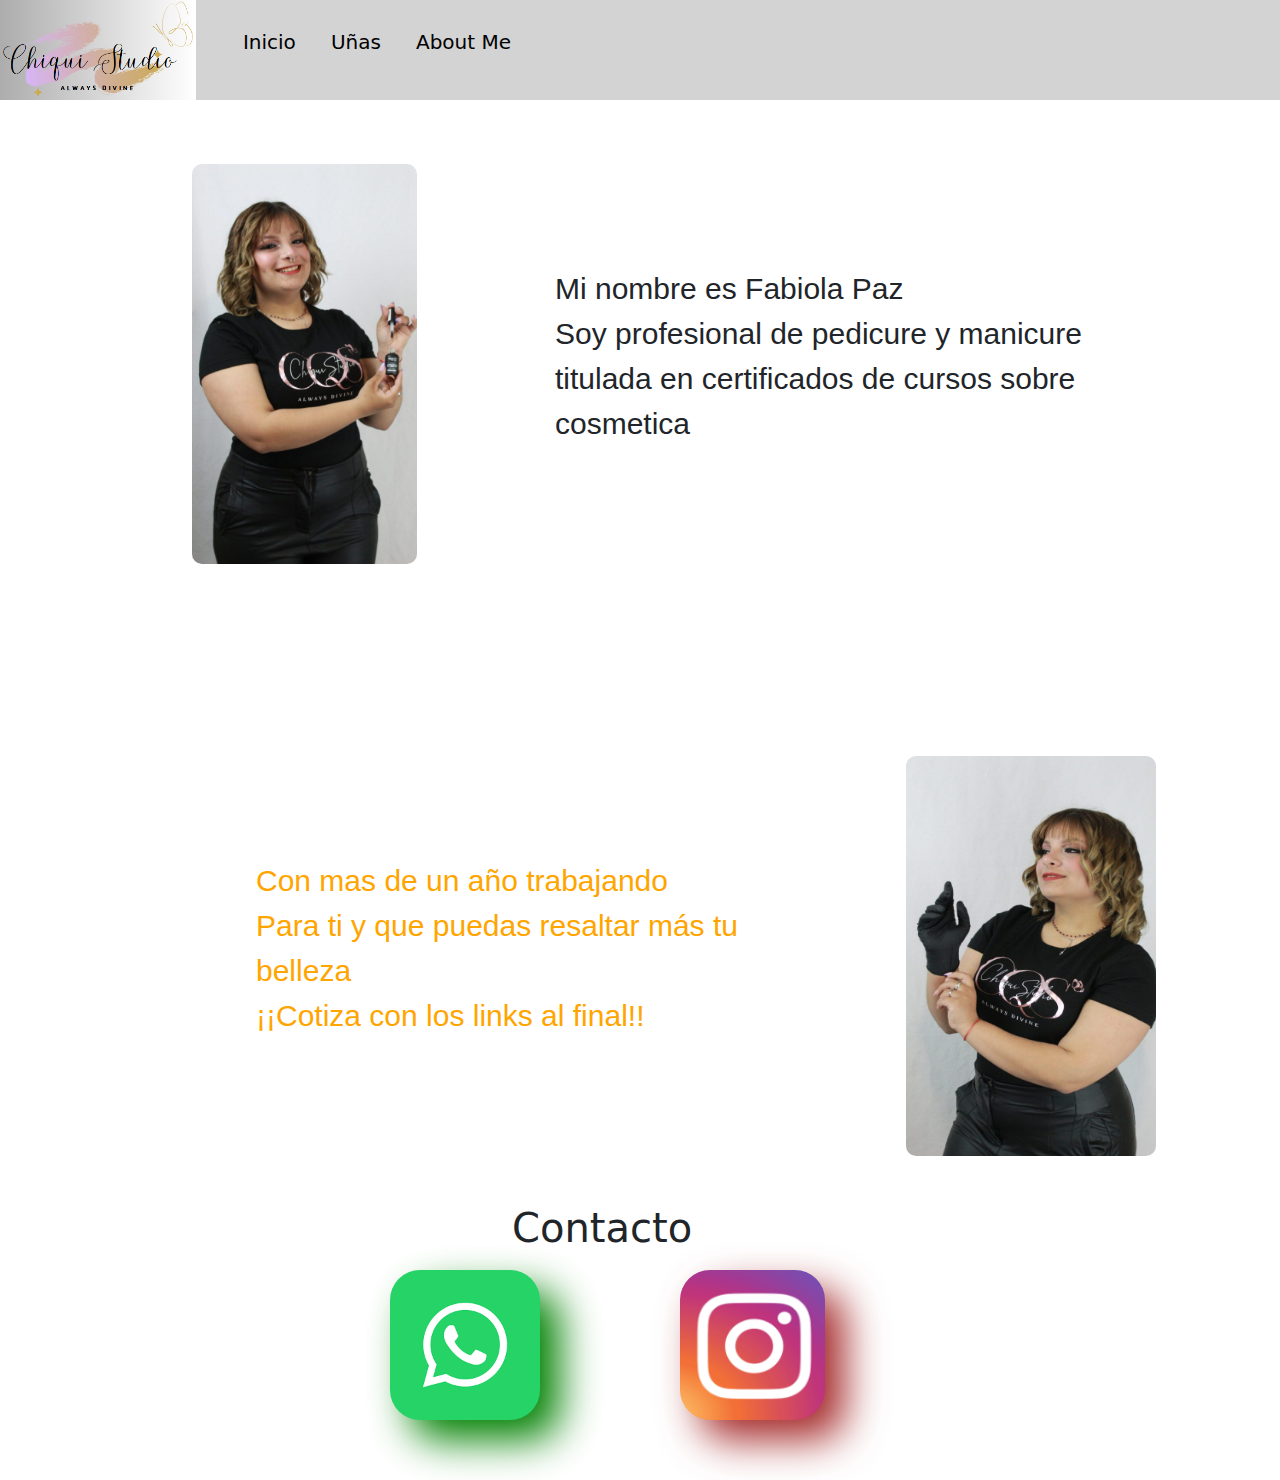
<file: class/aboutMe.html>
<!DOCTYPE html>
<html lang="es">
<head>
    <meta charset="UTF-8">
    <meta name="viewport" content="width=device-width, initial-scale=1.0">
    <meta name="author" content="Stromll">
    <meta name="description" content="Pagina dependiennte de ChiquiStudio">
    <meta name="keywords" content="uñas, pedicure, softgel, esmalte, polygel, manicure, estetica, belleza">
    <title>About me </title>
    <link rel="stylesheet" href="../assets/css/style.css">
    <link href="https://cdn.jsdelivr.net/npm/bootstrap@5.3.3/dist/css/bootstrap.min.css" rel="stylesheet" integrity="sha384-QWTKZyjpPEjISv5WaRU9OFeRpok6YctnYmDr5pNlyT2bRjXh0JMhjY6hW+ALEwIH" crossorigin="anonymous">
</head>
<body>
<header class="header">
        <div class="logo">
            <img src="../assets/img/logo con fondo.png">
        </div>
        <nav class="nav-links">
            <ul>
                <li><a href="../index.html">Inicio</a></li>
                <li><a href="../class/uñasALL.html">Uñas</a></li>
                <li><a href="../class/aboutMe.html">About Me</a></li>
            </ul>
        </nav>
</header>
<div class="imgP">
    
</div>
<section class="contenedor2">
    <img src="../assets/img/perfil2.jpg">
    <p> Mi nombre es Fabiola Paz <br>
        Soy profesional de pedicure y manicure <br>
        titulada en certificados de cursos sobre cosmetica
    </p>
</section>
<section class="container3">
    
    <p style="color: orange;"> Con mas de un año trabajando  <br>
        Para ti y que puedas resaltar más tu belleza  <br>
        ¡¡Cotiza con los links al final!!
    </p>
    <img src="../assets/img/perfil1.jpg">
    
</section><br><br>
<h1>Contacto </h1>
<footer class="Pie">
<a href="https://api.whatsapp.com/send/?phone=56982666198&text&type=phone_number&app_absent=0" target="_blank"><img src="../assets/img/iconoWSS.png" style="width: 150px; filter: drop-shadow(20px 20px 20px green);"></a>
<a href="https://www.instagram.com/chiquistudio.cl/" target="_blank"><img src="../assets/img/iconoIG2.png" style="width: 145px; height: 150px;"></a>
</footer>
</body>


</body>
</html>
</file>
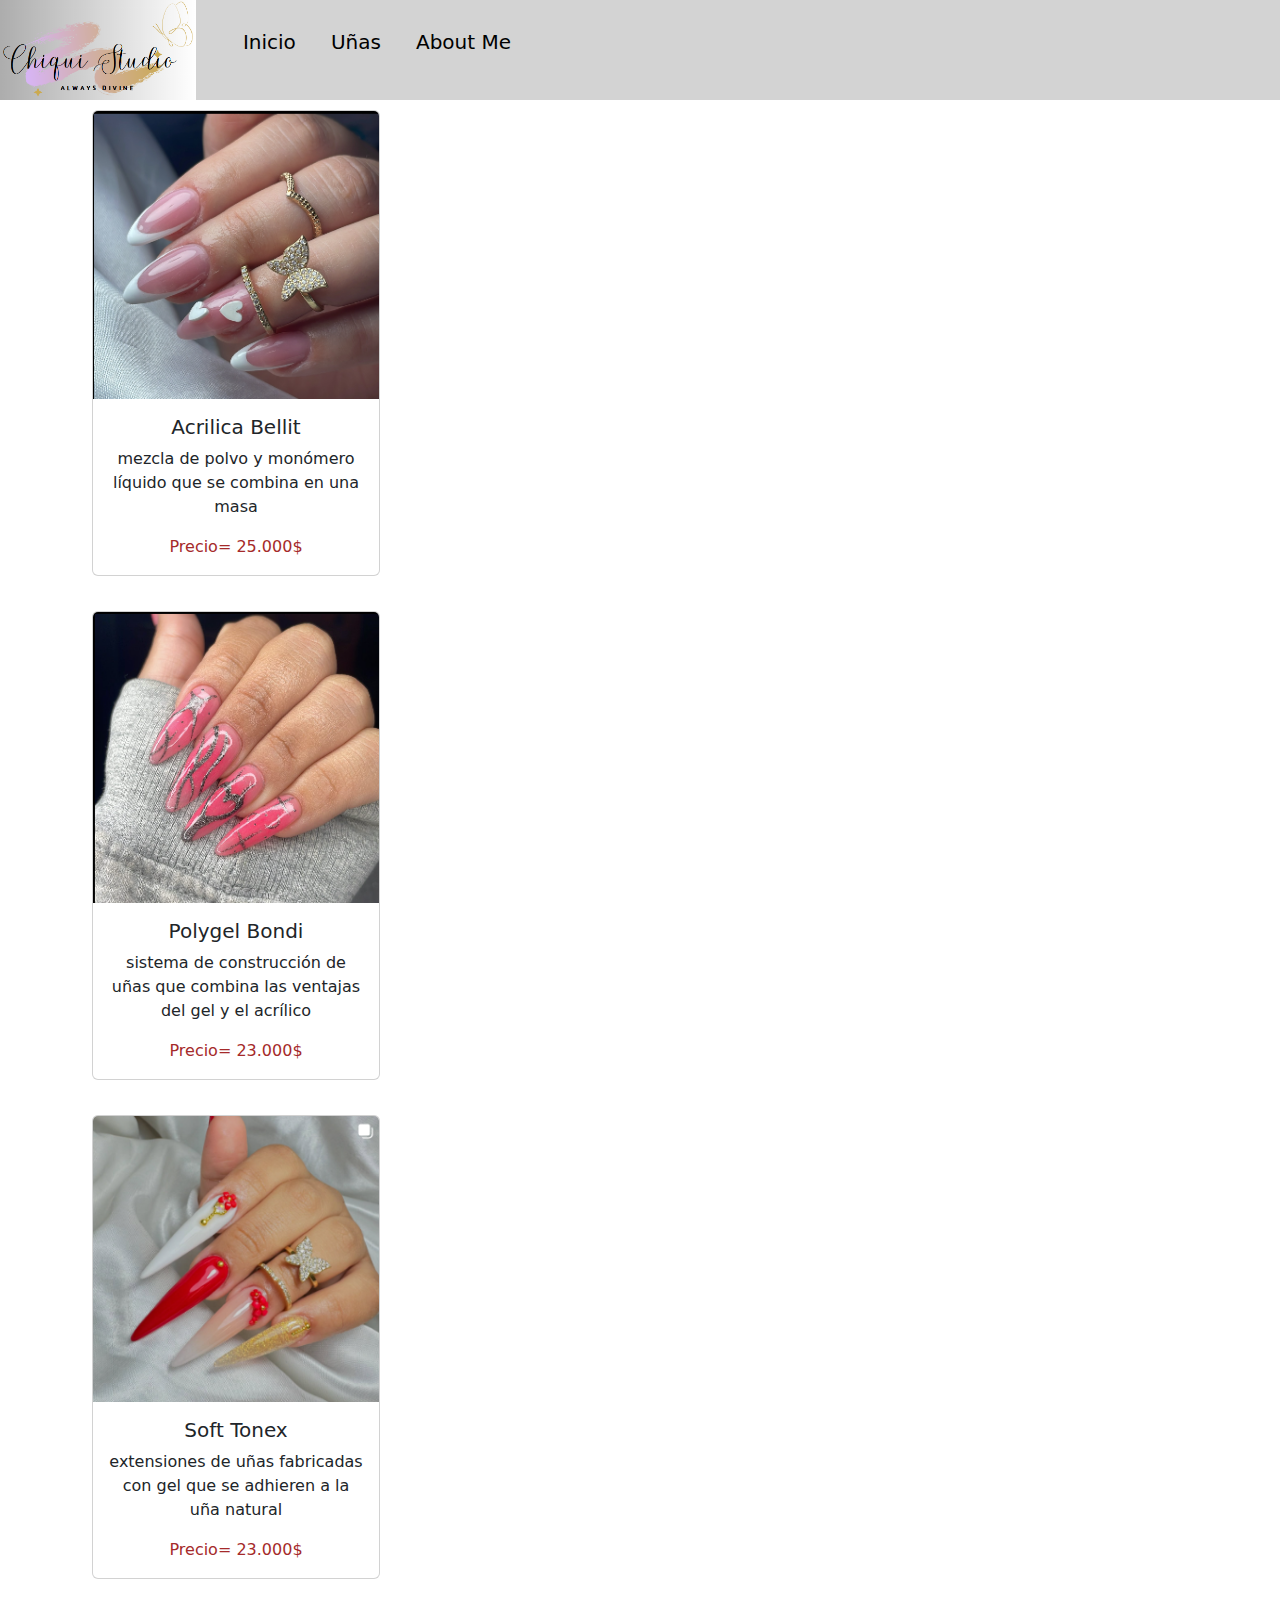
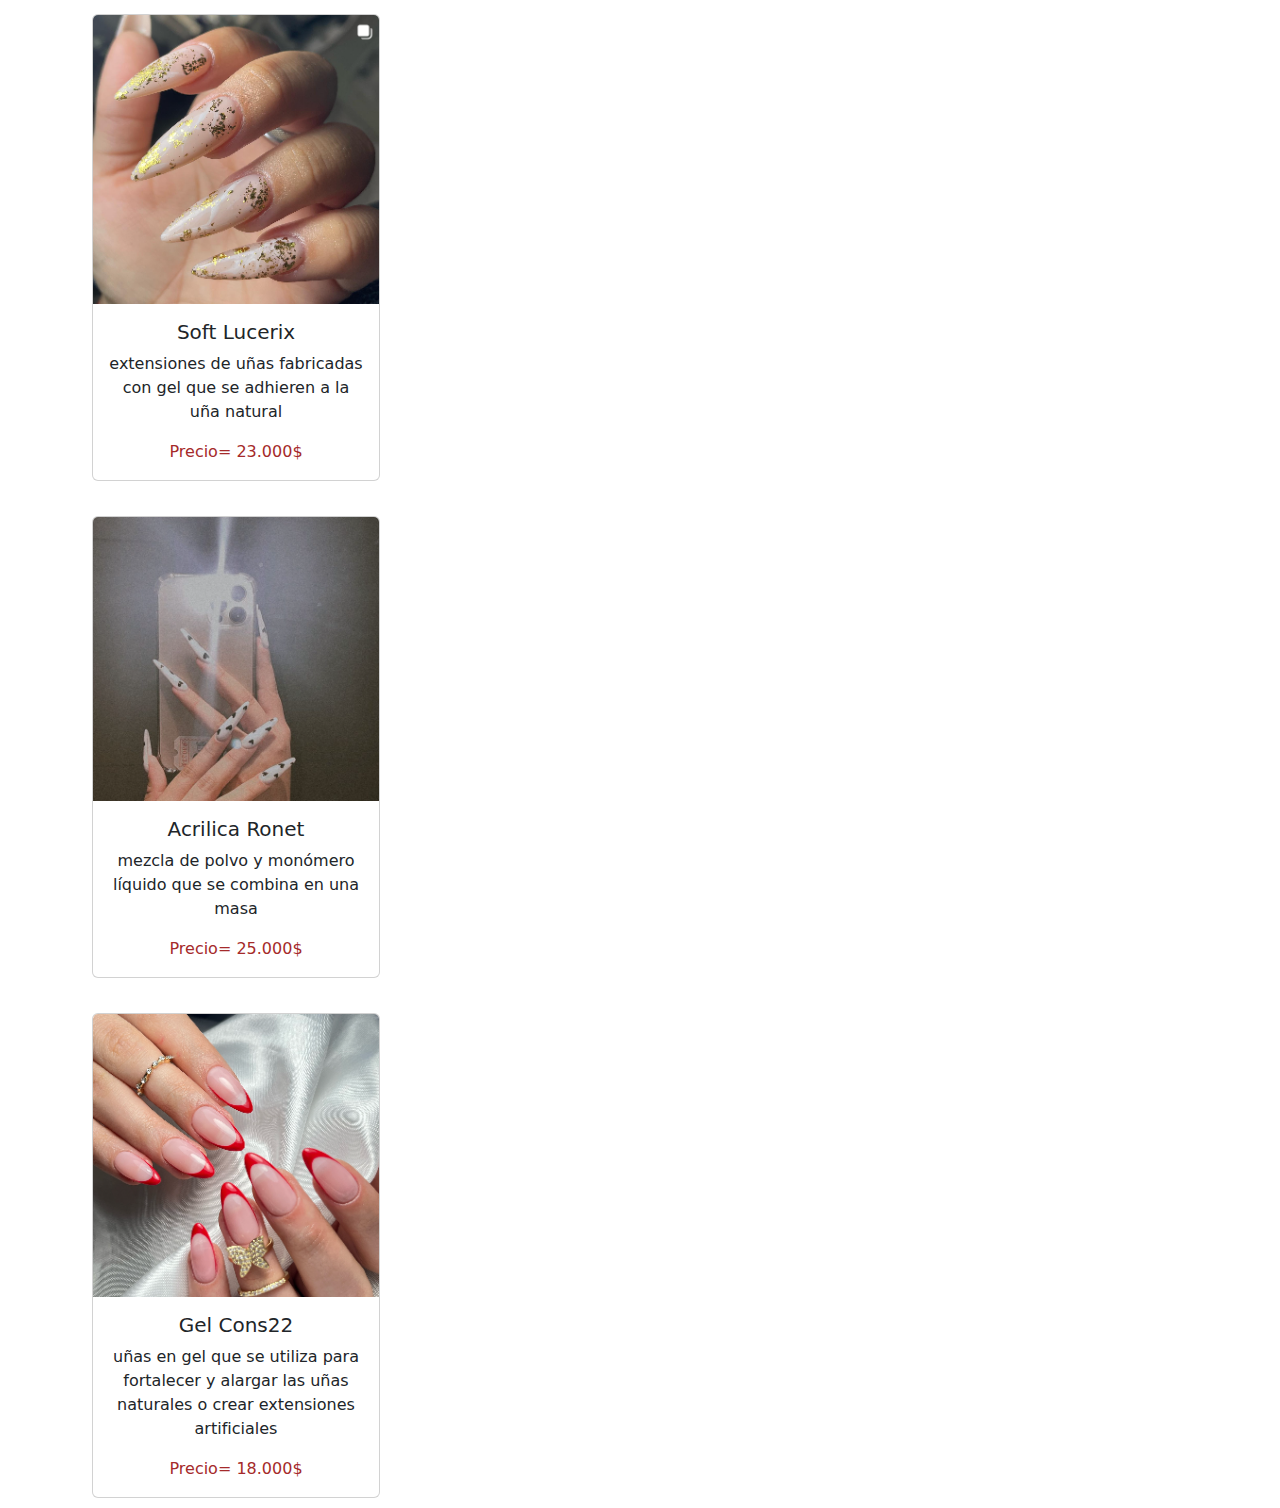
<file: class/uñasALL.html>
<!DOCTYPE html>
<html lang="es">
<head>
    <meta charset="UTF-8">
    <meta name="viewport" content="width=device-width, initial-scale=1.0">
    <meta name="author" content="Stromll">
    <meta name="description" content="Pagina dependiennte de ChiquiStudio">
    <meta name="keywords" content="uñas, pedicure, softgel, esmalte, polygel, manicure, estetica, belleza">
    <title>Uñas</title>
    <link rel="stylesheet" href="../assets/css/style.css">
    <link href="https://cdn.jsdelivr.net/npm/bootstrap@5.3.3/dist/css/bootstrap.min.css" rel="stylesheet" integrity="sha384-QWTKZyjpPEjISv5WaRU9OFeRpok6YctnYmDr5pNlyT2bRjXh0JMhjY6hW+ALEwIH" crossorigin="anonymous">
</head>
<body>
    <header class="header">
        <div class="logo">
            <img src="../assets/img/logo con fondo.png">
        </div>
        <nav class="nav-links">
            <ul>
                <li><a href="../index.html">Inicio</a></li>
                <li><a href="../class/uñasALL.html">Uñas</a></li>
                <li><a href="../class/aboutMe.html">About Me</a></li>
            </ul>
        </nav>
    </header>
<div class="container">
<div class="card" style="width: 18rem;">
  <img src="../assets/img/acrilica.png" class="card-img-top" alt="...">
  <div class="card-body">
    <h5 class="card-title">Acrilica Bellit</h5>
    <p class="card-text">mezcla de polvo y monómero líquido que se combina en una masa</p>
    <p class="card-text" style="color: brown;">Precio= 25.000$</p>
  </div>
</div>
<div class="card" style="width: 18rem;">
  <img src="../assets/img/polygel.png" class="card-img-top" alt="...">
  <div class="card-body">
    <h5 class="card-title">Polygel Bondi</h5>
    <p class="card-text">sistema de construcción de uñas que combina las ventajas del gel y el acrílico</p>
    <p class="card-text" style="color: brown;">Precio=  23.000$</p>
  </div>
</div>
<div class="card" style="width: 18rem;">
  <img src="../assets/img/softgel.png" class="card-img-top" alt="...">
  <div class="card-body">
    <h5 class="card-title">Soft Tonex</h5>
    <p class="card-text">extensiones de uñas fabricadas con gel que se adhieren a la uña natural</p>
    <p class="card-text" style="color: brown;">Precio=  23.000$</p>
  </div>
</div>
<div class="card" style="width: 18rem;">
  <img src="../assets/img/softgel2.png" class="card-img-top" alt="...">
  <div class="card-body">
    <h5 class="card-title">Soft Lucerix</h5>
    <p class="card-text">extensiones de uñas fabricadas con gel que se adhieren a la uña natural</p>
    <p class="card-text" style="color: brown;">Precio=  23.000$</p>
  </div>
</div>
<div class="card" style="width: 18rem;">
  <img src="../assets/img/acrilica2.png" class="card-img-top" alt="...">
  <div class="card-body">
    <h5 class="card-title">Acrilica Ronet</h5>
    <p class="card-text">mezcla de polvo y monómero líquido que se combina en una masa</p>
    <p class="card-text" style="color: brown;">Precio=  25.000$</p>
  </div>
</div>
<div class="card" style="width: 18rem;">
  <img src="../assets/img/construccion.png" class="card-img-top" alt="...">
  <div class="card-body">
    <h5 class="card-title">Gel Cons22</h5>
    <p class="card-text">uñas en gel que se utiliza para fortalecer y alargar las uñas naturales o crear extensiones artificiales</p>
    <p class="card-text" style="color: brown;">Precio=  18.000$</p>
  </div>
</div>
</div>

    <script src="https://cdn.jsdelivr.net/npm/bootstrap@5.3.3/dist/js/bootstrap.bundle.min.js" integrity="sha384-YvpcrYf0tY3lHB60NNkmXc5s9fDVZLESaAA55NDzOxhy9GkcIdslK1eN7N6jIeHz" crossorigin="anonymous"></script>
</body>
</html>
</file>
<file: assets/css/style.css>
body{
    margin: 0;
    padding: 0;
    position: relative;
    background-color: #fbf2e9;
}

footer{
    margin: 0;
    padding: 0;
}


video {
    position: fixed;
    top: 0;
    left: 0;
    height: 100%;
    width: 100%;
    z-index: -1;
    
}



.botons{
    width: 100px;
    height: 50px;
    border-radius: 40px;
    background-color: purple;
    color: white;
    transition: all 1.5s ;
}

.botons:hover{
    background-color: rgb(105, 2, 105);
    transform: scale(1.2);
}
.botonesHome{
    justify-content: center;
    margin-left: 14%;
    margin-top: 20%;
    
}

.botonesHome a {
    
    margin: 5% 18%;
    
}

.header {
    display: flex;
    align-items: center;
    background-color: lightgray;
    width: 100%;
    height: 100px;
    
}

.header img{
    height: 100px;
    width: auto;
}

.header .nav-links{
    list-style: none;
}

.header .nav-links li{
    display: inline-block;
    margin: 70px;
    padding-left: 100px;
}

.header .nav-links a{
    font-size: 20px;
    text-decoration: none;
    color: black;
    position: relative;
    padding: 0 20px;
    
}

.header .nav-links a::after{
    content: "";
    bottom: 50px;
    width: 0;
    height: 4px;
    background-color: gold;
    position: absolute;
    right: 50%;
    transition: all .5s;
    will-change: width;
}

.header .nav-links a:hover::after{
    width: 100%;
    right: 0;
}

.container{
    width: 90%;
    max-width: 1200px;
    margin: 20px, auto;
    display: grid;
    grid-template-columns: repeat(3, 1fr);
    gap: 15px;
}

@media (max-width:1300px){
    
    .header .nav-links a{
        padding: 0 5px;
       
    }
    .header .nav-links li{
        
        margin: 10px;
        padding: 0;
    }
    .container{
        
        
        display: grid;
        grid-template-columns: repeat(1, 1fr);
        gap: 15px;
    }

    .botonesHome{
    
    display: flex;
    
    }
    
    
}

.card{
    margin: 10px;
}

.card-body{
    padding: 15px 10px;
    text-align: center;
    flex-grow: 1;
}

.contenedor2{
    margin-top: 5%;
    margin-left: 15%;
    display: grid;
    grid-template-columns: 300px 1fr;
    height: 400px;
    width: 900px;
    column-gap: 7%;
    border-radius: 10px;
    align-items: center;
    
}

.contenedor2 img{
    border-radius: 10px ;
    height: 400px;
    width: 225px;
    
}

.contenedor2 p{
    font-family: Impact, Haettenschweiler, 'Arial Narrow Bold', sans-serif;
    font-size: 30px;
 
}

.container3{
    margin-top: 15%;
    margin-left: 20%;
    display: grid;
    grid-template-columns: 1fr 250px;
    height: 400px;
    width: 900px;
    border-radius: 10px;
    align-items: center;
    column-gap: 10%;
    
    
}


.container3 p{

    font-family: Impact, Haettenschweiler, 'Arial Narrow Bold', sans-serif;
    font-size: 30px;
  
 
}

.container3 img{
    border-radius: 10px ;
    height: 400px;
    width: 250px;
    
}
.Pie{
    
    display: flex;
    position: absolute;
    left: 25%;
}

.Pie a{
    
    padding: 0;
    margin: 10px 70px;
    padding-bottom: 50px;
}

.Pie a img{
    border-radius: 30px;
    filter: drop-shadow(20px 20px 20px brown);
}
h1{
    margin-left:40%;
}
</file>
